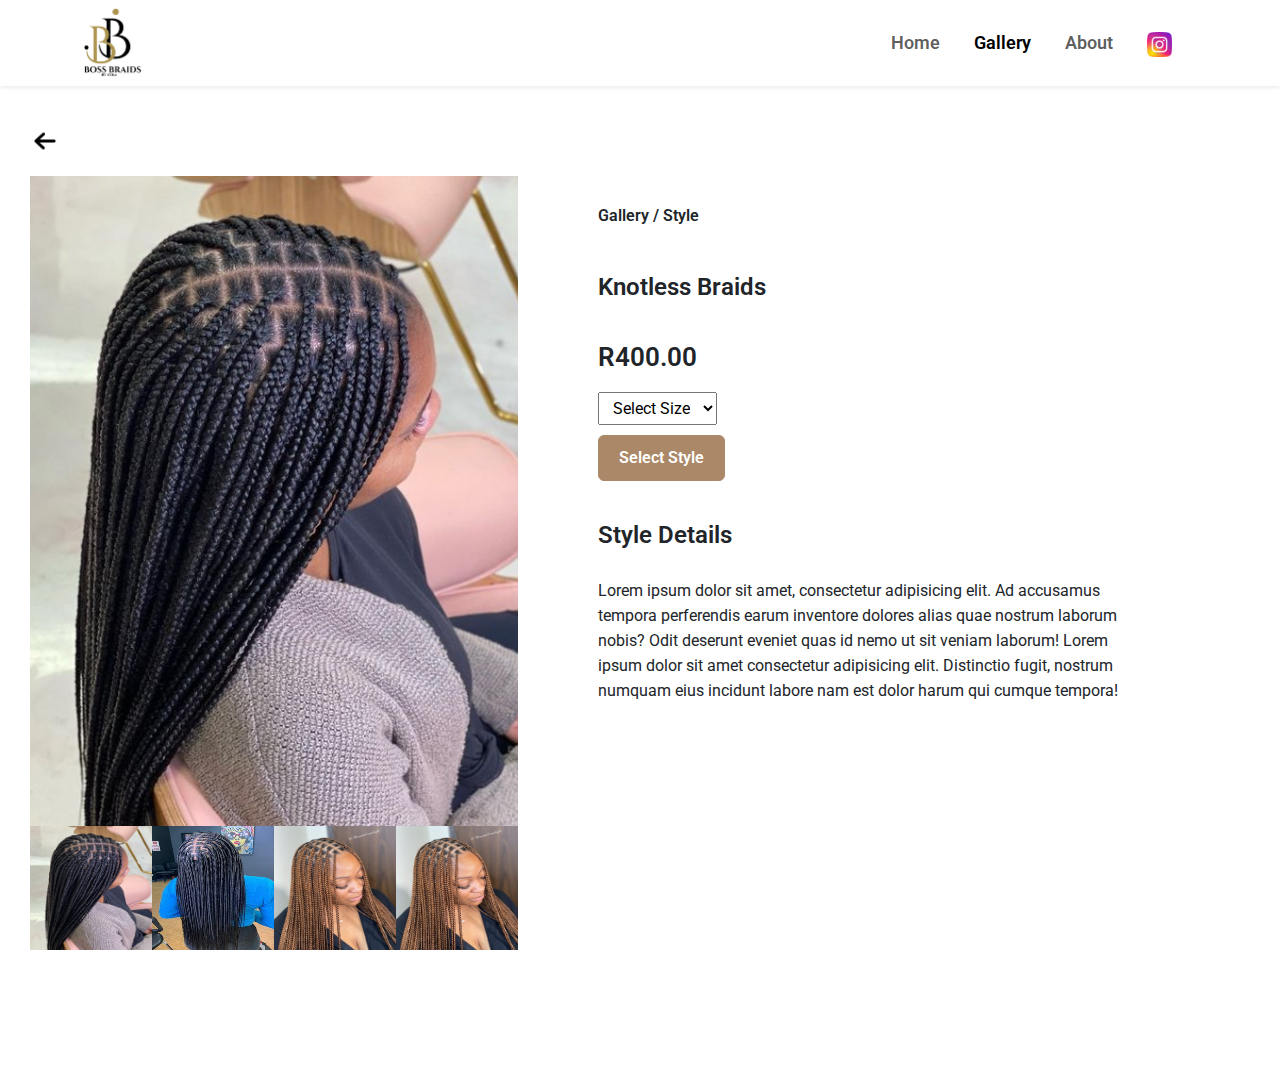
<file: src/gstyle.html>
<!doctype html>
<html lang="en">

<head>
    <meta charset="utf-8">
    <meta name="viewport" content="width=device-width, initial-scale=1">
    <title>Boss Braids By Yola</title>
    <link rel="preconnect" href="https://fonts.googleapis.com">
    <link rel="preconnect" href="https://fonts.gstatic.com" crossorigin>
    <link
        href="https://fonts.googleapis.com/css2?family=Roboto:ital,wght@0,100;0,300;0,400;0,500;0,700;0,900;1,100;1,300;1,400;1,500;1,700;1,900&display=swap"
        rel="stylesheet">
    <link href="https://unpkg.com/aos@2.3.1/dist/aos.css" rel="stylesheet">
    <link href="https://cdn.jsdelivr.net/npm/bootstrap@5.3.3/dist/css/bootstrap.min.css" rel="stylesheet"
        integrity="sha384-QWTKZyjpPEjISv5WaRU9OFeRpok6YctnYmDr5pNlyT2bRjXh0JMhjY6hW+ALEwIH" crossorigin="anonymous">
    <link href="https://cdn.jsdelivr.net/npm/swiper@11/swiper-bundle.min.css" rel="stylesheet">
    <link rel="stylesheet" href="styles.css">
</head>

<body>
    <div>
        <nav class="navbar navbar-expand-sm shadow-sm">
            <div class="container-md">
                <a class="navbar-brand py-0 href=" #"><img class="py-0" id="logo" alt="BBY Logo"
                        src="imgs/bossbraids/Black White Minimalist SImple Monogram Typography Logo (4) (1).png"
                        height="70"></a>
                <button class="navbar-toggler" type="button" data-bs-toggle="collapse"
                    data-bs-target="#navbarNavAltMarkup" aria-controls="navbarNavAltMarkup" aria-expanded="false"
                    aria-label="Toggle navigation">
                    <span class="navbar-toggler-icon"></span>
                </button>
                <div class="collapse navbar-collapse justify-content-end" id="navbarNavAltMarkup">
                    <div class="navbar-nav">
                        <a class="nav-link" href="index.html">Home</a>
                        <a class="nav-link active" href="#">Gallery</a>
                        <a class="nav-link" href="#">About</a>
                        <a class="nav-link" href="#"><img id="Instalogo" alt="Insta Logo"
                                src="imgs/icons/instagram logo.png" height="25"></a>
                    </div>
                </div>
            </div>
        </nav>
    </div>

    <div class="back-button-container">
      <img src="imgs/icons/left-arrow.png" class="back-button" onclick="window.location.href='gallery.html'">
    </div>

    <section class="gstyle">
        <div class="single-style-img">
          <div class="img-container">
          <div class="big-img" id="MainImg"> </div>
    
          <div class="small-img-group">
    
            <div class="small-img-col">
              <img src="imgs/gstyles/knotlesssm1.jpg" class="small-img">
            </div>
    
            <div class="small-img-col">
              <img src="imgs/gstyles/knotlessm2.jpg" class="small-img">
            </div>
    
            <div class="small-img-col">
              <img src="imgs/gstyles/knotlessm3.jpg" width="100%" class="small-img">
            </div>

            <div class="small-img-col">
              <img src="imgs/gstyles/knotlessm3.jpg" width="100%" class="small-img">
            </div>

          </div>
    
          </div>
        </div>
    
        <div class="single-style-details">
          <h6>Gallery / Style</h6>
          <h4>Knotless Braids</h4>
          <h2>R400.00</h2>
          <select>
            <option>Select Size</option>
            <option>Small</option>
            <option>Medium</option>
            <option>Large</option>
          </select>
          <button class="select-style-btn">Select Style</button>
          <h4>Style Details</h4>
          <span>Lorem ipsum dolor sit amet, consectetur adipisicing elit. Ad accusamus tempora perferendis earum inventore
            dolores alias quae nostrum laborum nobis? Odit deserunt eveniet quas id nemo ut sit veniam laborum! Lorem ipsum
            dolor sit amet consectetur adipisicing elit. Distinctio fugit, nostrum numquam eius incidunt labore nam est
            dolor harum qui cumque tempora!</span>
    
        </div>
      </section>

      <script src="script.js"></script>
      <script src="https://cdn.jsdelivr.net/npm/bootstrap@5.3.3/dist/js/bootstrap.bundle.min.js"
    integrity="sha384-YvpcrYf0tY3lHB60NNkmXc5s9fDVZLESaAA55NDzOxhy9GkcIdslK1eN7N6jIeHz"
    crossorigin="anonymous"></script>
</body>

</html>
</file>
<file: src/styles.css>
body,
html {
  font-family: 'Roboto', sans-serif;
  overflow-x: hidden;
}

.nav-link {
  font-size: 18px;
  font-weight: 600;
  margin-right: 18px;
}

.carousel-item img {
  height: 620px;
  object-fit: cover;
}

.carousel-item {
  transition: transform 1s ease-in-out, opacity 1s ease-in-out;
}

.btn {
  background-color: #3e362e;
  border: 1px solid #3e362e;
}

.about-us {
  background-color: #e7decf;
}

.about-us-container {
  display: flex;
  justify-content: center;
  align-items: center;
  flex-wrap: wrap;
  padding: 40px 0 60px 0;
}

.about-us-img {
  border-radius: 50%;
  width: 450px;
  height: 450px;
}

.about-us-img-cover {
  background-image: url('imgs/bossbraids/BossBriadsAboutUs.jpg');
  background-size: cover;
  border-radius: 50%;
}

.about-us-text {
  padding: 80px;
  width: 800px;
}

.about-us-text h2 {
  color: #3e362e;
  margin-bottom: 20px;
  font-weight: 700;
}

.about-us-text p {
  color: rgba(62, 54, 46, .7);
  height: 38%;
  font-weight: 500;
  line-height: 1.6;
}

.about-us-button {
  margin: 10px 0 0 10px;
  padding: 15px;
  border-radius: 30px;
  background-color: #3e362e;
  border: 1px solid#3e362e;
  color: #f5f0f0;
  font-weight: 600;
  transition: all 0.3s ease 0s;
}

.about-us-button:hover {
  background-color: #342e27;
  color: #fff;
}



@media only screen and (min-width: 1005px) and (max-width: 1250px) {

  .about-us-img {
    width: 450px;
    height: 450px;

  }

  .about-us-text {
    width: 550px;
  }
}

@media only screen and (min-width: 600px) and (max-width: 1004px) {
  .about-us-img {
    width: 450px;
    height: 450px;
  }

  .about-us-text {
    width: 800px;
  }

  .about-us-button-holder {
    display: flex;
    justify-content: center;
    margin-top: 28px;
  }

  .about-us-button {
    padding: 20px 25px 20px 25px;
  }
}

@media only screen and (min-width:300px) and (max-width:599px) {
  .about-us-img {
    width: 300px;
    height: 300px;
    margin: 0 7px 20px 7px;
  }

  .about-us-text {
    width: 100%;
    padding: 10px 25px;
  }

  .about-us-button-holder {
    display: flex;
    justify-content: center;
    margin-top: 25px;
  }
}

.browse-styles-container {
  display: flex;
  justify-content: center;
  flex-wrap: wrap;
}

.browse-styles {
  background-color: #342e27;
  color: #ab8867;
  padding: 50px 0;
}

.styles-heading {
  text-align: center;
  font-weight: 700;
  margin-bottom: 40px;
}

.style {
  margin: 60px;
}

.style-img {
  height: 250px;
  width: 250px;
  ;
  border-radius: 50%;
  margin-bottom: 15px;
}

.style-1 {
  background-image: url('imgs/styles/Styel1.jpg');
  background-size: cover;

}

.style-2 {
  background-image: url('imgs/styles/Style6jpg.jpg');
  background-size: cover;
}

.style-3 {
  background-image: url('imgs/styles/Style4.jpg');
  background-size: cover;
}

.style-heading {
  text-align: center;
  color: #f5f0f0;
}

.style-text {
  text-align: center;
  width: 250px;
  height: 100px;
}

.btn-holder {
  display: flex;
  justify-content: center;
}

.style-button {
  background-color: #917357;
  color: #f5f0f0;
  border: 1px solid #ab8867;
  padding: 12px 15px;
  border-radius: 13px;
  font-weight: 600;
  transition: all 0.5s ease 0;
}

.style-button:hover {
  background-color: rgb(124, 100, 76);
}

@media only screen and (max-width:749px) {
  .style {
    margin: 30px;
  }
}

.review-section-holder {
  background-color: #e7decf;
  padding: 70px 0;
}

.review-heading {
  text-align: center;
  margin-bottom: 50px;
  font-weight: 700;
}

.review-section {
  display: flex;
  justify-content: center;
}

.slider-wrapper {
  overflow: hidden;
  max-width: 1200px;
  margin: 0 70px 55px;
}

.card {
  height: auto;
  user-select: none;
  background-color: #ab8867;
  border: 1px solid #ab8867;
  padding: 18px;
  border-radius: 20px;
}

.card,
h5,
.testimony {
  color: #342e27
}


.person-info {
  display: flex;
  margin-bottom: 19px;
}

.person-img {
  height: 100px;
  width: 100px;
  background-color: #342e27;
  border-radius: 50%;
  margin-top: 10px;
  margin-right: 18px;
}

.person-1 {
  background-image: url('imgs/reviews/Person1.jpg');
  background-size: cover;
}

.person-2 {
  background-image: url('imgs/reviews/Person2.jpg');
  background-size: cover;
}

.person-3 {
  background-image: url('imgs/reviews/Person3.jpg');
  background-size: cover;
}

.person-4 {
  background-image: url('imgs/reviews/Person4.jpg');
  background-size: cover;
}

.person-details {
  padding-top: 30px;
}

.person-name {
  font-weight: 600;
}

.person-place {
  color: lightgray;
  font-weight: 500;
}

.testimony {
  font-weight: 500;
}

.slider-wrapper .swiper-pagination-bullet {
  background: #ab8867;
  height: 13px;
  width: 13px;
  opacity: 0.5;
}

.swiper-slide-button {
  color: #ab8867;
  font-weight: 700;
}

.slider-wrapper .swiper-pagination-bullet-active {
  opacity: 1;
}

@media (max-width: 768px) {
  .slider-wrapper {
    margin: 0 10px 40px;
  }

  .slider-wrapper .swiper-slide-button {
    display: none;
  }
}

/* @media only screen and (min-width:710px) and (max-width:765px){
    .person-img{
      height:70px;
      width:70px;}

  }*/

.footer-section {
  background-color: #ba945a;
  padding: 90px 0 40px 0;
  color: #3e362e;
}

.single-content {
  text-align: center;
  padding: 115px 0;
}

.boss-braids-heading {
  margin-bottom: 10px;
}

.single-box p {

  width: 200px;
  line-height: 1.9;
  font-weight: 600;
  position: relative;

}

.single-box h3 {
  font-size: 16px;
  font-weight: 700;

}

.single-box h4 {
  font-size: 16px;
  font-weight: 700;
  margin-bottom: 0;

}

.single-box .card-area i {

  font-size: 20px;
  margin-right: 10px;
}

.single-box ul {
  list-style: none;
  padding: 0;
}

.single-box ul li a {
  text-decoration: none;
  color: #342e27;
  line-height: 2.5;
  font-weight: 400;
}

.single-box h2 {

  font-size: 20px;
  font-weight: 700;
}

#basic-addon2 {
  background: #342e27;

}

.socials i {
  font-size: 18px;
  margin-right: 15px;
}

@media (max-width: 767px) {
  .single-box {
    margin-bottom: 50px;
  }
}

@media (min-width: 768px) and (max-width: 991px) {
  .single-box {
    margin-bottom: 50px;
  }
}

.footer-image {
  height: 110px;
  width: 150px;
}

.card-area {
  display: flex;
}

.working-hours-heading {
  margin-bottom: 20px;
}


.footer-logo {
  margin-right: 10px;
  height: 25px;
  width: 25px;
}

.contact-us {
  margin-bottom: 25px;
}

.email-details {
  display: flex;
  position: relative;

}

.email-details p {
  position: relative;
  top: -5px;
}



.email-details img {
  margin-right: 10px;
}

.email-img {
  height: 20px;
  width: 20px;
}

@media only screen and (min-width: 300px) and (max-width: 991px) {
  footer {
    padding-bottom: 20px;
  }
}


@media only screen and (max-width: 576px) {
  .single-box p {

    width: 80%;

  }
}


/*----------------------Gallery Styles-------------------*/

.style-banner-section {
  display: flex;
  justify-content: center;
  align-items: center;
  flex-direction: column;
  text-align: center;
  height: 45vh;
  width: 100%;
  background-image: url('imgs/bossbraids/cB1.jpg');
  padding: 20px 15px;
}

.style-banner-section h2 {
  font-size: 46px;
  line-height: 54px;
  color: #fff;
}

.style-banner-section p {
  font-size: 18px;
  font-weight: 500;
  color: #fff;
}

.style-banner-section span {
  color: #e7decf;
}

.styles {
  text-align: center;
  padding: 30px 10px;
}

.styles h2 {
  color: #3e362e;
  font-weight: 700;
  margin-bottom: 30px;
  font-size: 46px;
  line-height: 54px;
}

.styles h5 {
  color: #ba945a;
  font-size: 20px;
  margin-top: 8px;
}

.styles h4 {
  color: #3e362e;
  font-weight: 600;
  font-size: 20px;
}

.styles-container {
  display: flex;
  justify-content: center;
  flex-wrap: wrap;
}

.gallery-style {
  min-width: 260px;
  width: 22%;
  height: 300px;
  border: 1px solid #e7decf;
  padding: 15px;
  margin: 15px;
  border-radius: 20px;
  display: flex;
  flex-direction: column;
  justify-content: center;
  align-items: center;
}

.gallery-style img {
  height: 150px;
  width: 100%;
  border-radius: 20px;
}

.gallery-style button {
  padding: 10px 90px;
  background-color: #ab8867;
  color: #f5f0f0;
  border: 1px solid #ab8867;
  border-radius: 10px;
  font-weight: 500;
}

@media only screen and (min-width:300px) and (max-width:640px) {
  .style-banner-section {
    background-position: 10% center;
  }

  .style-banner-section h2 {
    font-size: 40px;
    line-height: 50px;
    color: #fff;
  }
}

.pagination {
  display: flex;
  justify-content: center;
  padding: 60px 0;
}

.pagination a {
  margin-right: 10px;
  text-decoration: none;
  padding: 10px 20px;
  background-color: #ab8867;
  color: #e7decf;
  display: flex;
  justify-content: center;
  align-items: center;
  transition: 0.3s ease;
}

.pagination a:hover {
  background-color: #917357;
  color: #fff;
}

.pagination a.num1 {
  padding: 10px 21px;
}

.pagination a.p-active {
  background-color: #49392b;
  color: #fff;
  /* Ensure text color changes as well */
}


/*-----------------view style--------------*/

.back-button-container{
  padding: 0 30px;
  margin-top: 40px;
}

.back-button{
  width:30px;
  height: 30px;
  cursor: pointer;
}



.gstyle{
  padding: 0 30px 50px 30px;
  flex-wrap: wrap;
}

.gstyle .single-style-img{
  width: 40%;
  margin-right: 50px;
}

.gstyle .img-container{
  display: flex;
  flex-direction: column;
  width: 100%;
}

#MainImg{
  width:100%;
  height: 650px;
  background-size: cover;
  background-color: aqua;
  background-image: url('imgs/gstyles/knotlesssm1.jpg');  
  background-position:center;
 
}


.small-img-group{
  display: flex;
  
}

.small-img{
  width:100%;
  height: 60%;
  background-size: cover;
}

.small-img-col{
  flex-basis: 25%;
  cursor: pointer;
}


.gstyle{
  display: flex;
  margin-top: 20px;
}


.gstyle h2 {
  font-size: 46px;
  line-height: 54px;
  font-weight: 600;
 
}

.gstyle h4 {
  font-size: 24px;
  font-weight: 600;
 
}

.gstyle h6 {
  font-weight: 700;
  font-size: 16px;
  font-weight: 600;
 
}

.gstyle p {
  font-size: 16px;
  color: #465b52;
  margin: 15px 0 20px 0;
  font-weight: 400;
 
}

.gstyle .single-style-details{
  width: 50%;
  padding: 30px;
}

.gstyle .single-style-details h4{
  padding: 40px 0 20px 0;
}

.gstyle .single-style-details h2{
  font-size: 26px;
}

.gstyle .single-style-details select{
  display: block;
  padding: 5px 10px;
  margin-bottom: 10px;
}

.gstyle .single-style-details input{
  width: 50px;
  height: 47px;
  padding-left: 10px;
  font-size: 16px;
  margin-right: 10px;
  text-align: center;
}

.gstyle .single-style-details input:focus{
  outline: none;
}

.gstyle .single-style-details button{
  background-color:#ab8867;
  color: #fff;
  padding:10px 20px;
  border: 1px solid #ab8867;
  font-weight: 600;
  border-radius: 6px ;
}

.gstyle .single-style-details span{
  line-height: 25px;
}

@media only screen and (min-width:320px) and (max-width:380px){
  #MainImg{
    height: 65vh;
  }
}


@media (max-width: 530px) {

  #MainImg{
  
  }

  .gstyle{
    display: flex;
    flex-direction: column;    
  }

  .gstyle .single-style-img {
    width: 100% !important;
    margin-right: 0px !important;
  }

  .gstyle .single-style-details{
    width: 100%;
    justify-content: center;
    padding: 0 30px;
  }
}

@media only screen and (min-width:530px) and (max-width:730px){
  #MainImg{
   height:700px;
  }

  .gstyle{
    display: flex;
    flex-direction: column;
  }

  .gstyle .single-style-img {
    width: 100% !important;
    margin-right: 0px !important;
  }

  .gstyle .single-style-details{
    width: 100%;
    justify-content: center;
    padding: 0 30px;
  }
}

@media only screen and (min-width:730px) and (max-width:987px){
  .gstyle .single-style-img{
    width: 45%;
    margin-right: 20px;
  }

  .gstyle{
    display: flex;
    flex-direction: column;
  }

  #MainImg{
    width:100%;
    height: 80vh;
    background-size: cover;
    background-color: aqua;
    background-position: center;
  }

  .gstyle .single-style-img {
    width: 100% !important;
    margin-right: 0px !important;
  }

  .gstyle .single-style-details{
    width: 100%;
    justify-content: center;
    padding: 0 30px;
  }
}
</file>
